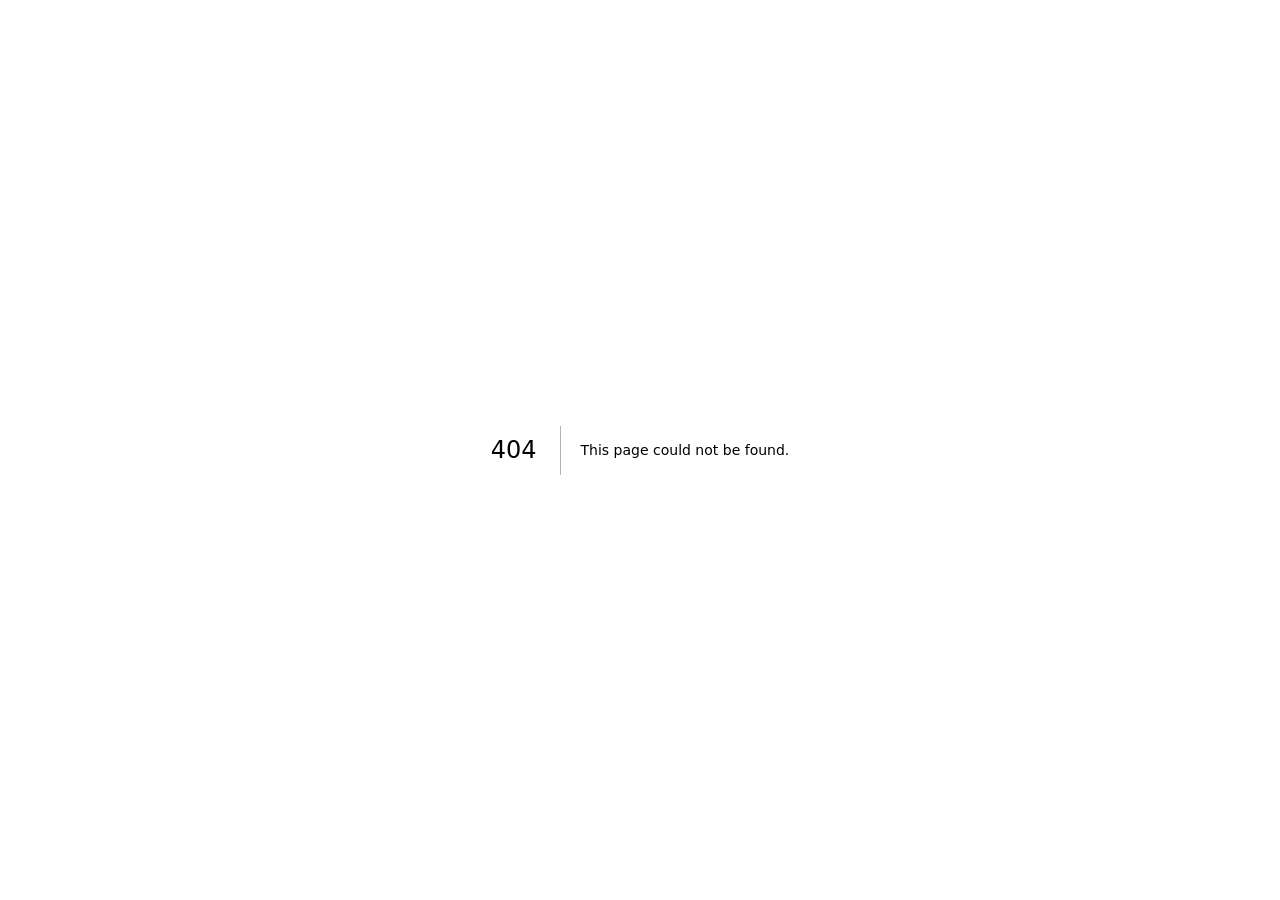
<file: 404/index.html>
<!DOCTYPE html><html lang="zh-TW"><head><meta charSet="utf-8"/><meta name="viewport" content="width=device-width, initial-scale=1"/><link rel="stylesheet" href="/_next/static/css/57b66041c83d253a.css" data-precedence="next"/><link rel="preload" as="script" fetchPriority="low" href="/_next/static/chunks/webpack-c8441f2d519541e3.js"/><script src="/_next/static/chunks/fd9d1056-749e5812300142af.js" async=""></script><script src="/_next/static/chunks/117-7120839b35f2e3e3.js" async=""></script><script src="/_next/static/chunks/main-app-18360c61516ed859.js" async=""></script><meta name="robots" content="noindex"/><title>404: This page could not be found.</title><title>紅火房屋仲介 | 雲林斗六專業房仲</title><meta name="description" content="雲林縣斗六市專業房屋仲介，提供買房、賣房、租屋服務。紅火房屋仲介有限公司，雲林縣斗六市中正路312號。"/><script src="/_next/static/chunks/polyfills-42372ed130431b0a.js" noModule=""></script></head><body><div style="font-family:system-ui,&quot;Segoe UI&quot;,Roboto,Helvetica,Arial,sans-serif,&quot;Apple Color Emoji&quot;,&quot;Segoe UI Emoji&quot;;height:100vh;text-align:center;display:flex;flex-direction:column;align-items:center;justify-content:center"><div><style>body{color:#000;background:#fff;margin:0}.next-error-h1{border-right:1px solid rgba(0,0,0,.3)}@media (prefers-color-scheme:dark){body{color:#fff;background:#000}.next-error-h1{border-right:1px solid rgba(255,255,255,.3)}}</style><h1 class="next-error-h1" style="display:inline-block;margin:0 20px 0 0;padding:0 23px 0 0;font-size:24px;font-weight:500;vertical-align:top;line-height:49px">404</h1><div style="display:inline-block"><h2 style="font-size:14px;font-weight:400;line-height:49px;margin:0">This page could not be found.</h2></div></div></div><script src="/_next/static/chunks/webpack-c8441f2d519541e3.js" async=""></script><script>(self.__next_f=self.__next_f||[]).push([0]);self.__next_f.push([2,null])</script><script>self.__next_f.push([1,"1:HL[\"/_next/static/css/57b66041c83d253a.css\",\"style\"]\n"])</script><script>self.__next_f.push([1,"2:I[2846,[],\"\"]\n4:I[4707,[],\"\"]\n5:I[6423,[],\"\"]\nb:I[1060,[],\"\"]\n6:{\"fontFamily\":\"system-ui,\\\"Segoe UI\\\",Roboto,Helvetica,Arial,sans-serif,\\\"Apple Color Emoji\\\",\\\"Segoe UI Emoji\\\"\",\"height\":\"100vh\",\"textAlign\":\"center\",\"display\":\"flex\",\"flexDirection\":\"column\",\"alignItems\":\"center\",\"justifyContent\":\"center\"}\n7:{\"display\":\"inline-block\",\"margin\":\"0 20px 0 0\",\"padding\":\"0 23px 0 0\",\"fontSize\":24,\"fontWeight\":500,\"verticalAlign\":\"top\",\"lineHeight\":\"49px\"}\n8:{\"display\":\"inline-block\"}\n9:{\"fontSize\":14,\"fontWeight\":400,\"lineHeight\":\"49px\",\"margin\":0}\nc:[]\n"])</script><script>self.__next_f.push([1,"0:[\"$\",\"$L2\",null,{\"buildId\":\"tZGrmdozkOP626aGX6BtM\",\"assetPrefix\":\"\",\"urlParts\":[\"\",\"_not-found\",\"\"],\"initialTree\":[\"\",{\"children\":[\"/_not-found\",{\"children\":[\"__PAGE__\",{}]}]},\"$undefined\",\"$undefined\",true],\"initialSeedData\":[\"\",{\"children\":[\"/_not-found\",{\"children\":[\"__PAGE__\",{},[[\"$L3\",[[\"$\",\"title\",null,{\"children\":\"404: This page could not be found.\"}],[\"$\",\"div\",null,{\"style\":{\"fontFamily\":\"system-ui,\\\"Segoe UI\\\",Roboto,Helvetica,Arial,sans-serif,\\\"Apple Color Emoji\\\",\\\"Segoe UI Emoji\\\"\",\"height\":\"100vh\",\"textAlign\":\"center\",\"display\":\"flex\",\"flexDirection\":\"column\",\"alignItems\":\"center\",\"justifyContent\":\"center\"},\"children\":[\"$\",\"div\",null,{\"children\":[[\"$\",\"style\",null,{\"dangerouslySetInnerHTML\":{\"__html\":\"body{color:#000;background:#fff;margin:0}.next-error-h1{border-right:1px solid rgba(0,0,0,.3)}@media (prefers-color-scheme:dark){body{color:#fff;background:#000}.next-error-h1{border-right:1px solid rgba(255,255,255,.3)}}\"}}],[\"$\",\"h1\",null,{\"className\":\"next-error-h1\",\"style\":{\"display\":\"inline-block\",\"margin\":\"0 20px 0 0\",\"padding\":\"0 23px 0 0\",\"fontSize\":24,\"fontWeight\":500,\"verticalAlign\":\"top\",\"lineHeight\":\"49px\"},\"children\":\"404\"}],[\"$\",\"div\",null,{\"style\":{\"display\":\"inline-block\"},\"children\":[\"$\",\"h2\",null,{\"style\":{\"fontSize\":14,\"fontWeight\":400,\"lineHeight\":\"49px\",\"margin\":0},\"children\":\"This page could not be found.\"}]}]]}]}]],null],null],null]},[null,[\"$\",\"$L4\",null,{\"parallelRouterKey\":\"children\",\"segmentPath\":[\"children\",\"/_not-found\",\"children\"],\"error\":\"$undefined\",\"errorStyles\":\"$undefined\",\"errorScripts\":\"$undefined\",\"template\":[\"$\",\"$L5\",null,{}],\"templateStyles\":\"$undefined\",\"templateScripts\":\"$undefined\",\"notFound\":\"$undefined\",\"notFoundStyles\":\"$undefined\"}]],null]},[[[[\"$\",\"link\",\"0\",{\"rel\":\"stylesheet\",\"href\":\"/_next/static/css/57b66041c83d253a.css\",\"precedence\":\"next\",\"crossOrigin\":\"$undefined\"}]],[\"$\",\"html\",null,{\"lang\":\"zh-TW\",\"children\":[\"$\",\"body\",null,{\"children\":[\"$\",\"$L4\",null,{\"parallelRouterKey\":\"children\",\"segmentPath\":[\"children\"],\"error\":\"$undefined\",\"errorStyles\":\"$undefined\",\"errorScripts\":\"$undefined\",\"template\":[\"$\",\"$L5\",null,{}],\"templateStyles\":\"$undefined\",\"templateScripts\":\"$undefined\",\"notFound\":[[\"$\",\"title\",null,{\"children\":\"404: This page could not be found.\"}],[\"$\",\"div\",null,{\"style\":\"$6\",\"children\":[\"$\",\"div\",null,{\"children\":[[\"$\",\"style\",null,{\"dangerouslySetInnerHTML\":{\"__html\":\"body{color:#000;background:#fff;margin:0}.next-error-h1{border-right:1px solid rgba(0,0,0,.3)}@media (prefers-color-scheme:dark){body{color:#fff;background:#000}.next-error-h1{border-right:1px solid rgba(255,255,255,.3)}}\"}}],[\"$\",\"h1\",null,{\"className\":\"next-error-h1\",\"style\":\"$7\",\"children\":\"404\"}],[\"$\",\"div\",null,{\"style\":\"$8\",\"children\":[\"$\",\"h2\",null,{\"style\":\"$9\",\"children\":\"This page could not be found.\"}]}]]}]}]],\"notFoundStyles\":[]}]}]}]],null],null],\"couldBeIntercepted\":false,\"initialHead\":[[\"$\",\"meta\",null,{\"name\":\"robots\",\"content\":\"noindex\"}],\"$La\"],\"globalErrorComponent\":\"$b\",\"missingSlots\":\"$Wc\"}]\n"])</script><script>self.__next_f.push([1,"a:[[\"$\",\"meta\",\"0\",{\"name\":\"viewport\",\"content\":\"width=device-width, initial-scale=1\"}],[\"$\",\"meta\",\"1\",{\"charSet\":\"utf-8\"}],[\"$\",\"title\",\"2\",{\"children\":\"紅火房屋仲介 | 雲林斗六專業房仲\"}],[\"$\",\"meta\",\"3\",{\"name\":\"description\",\"content\":\"雲林縣斗六市專業房屋仲介，提供買房、賣房、租屋服務。紅火房屋仲介有限公司，雲林縣斗六市中正路312號。\"}]]\n3:null\n"])</script></body></html>
</file>
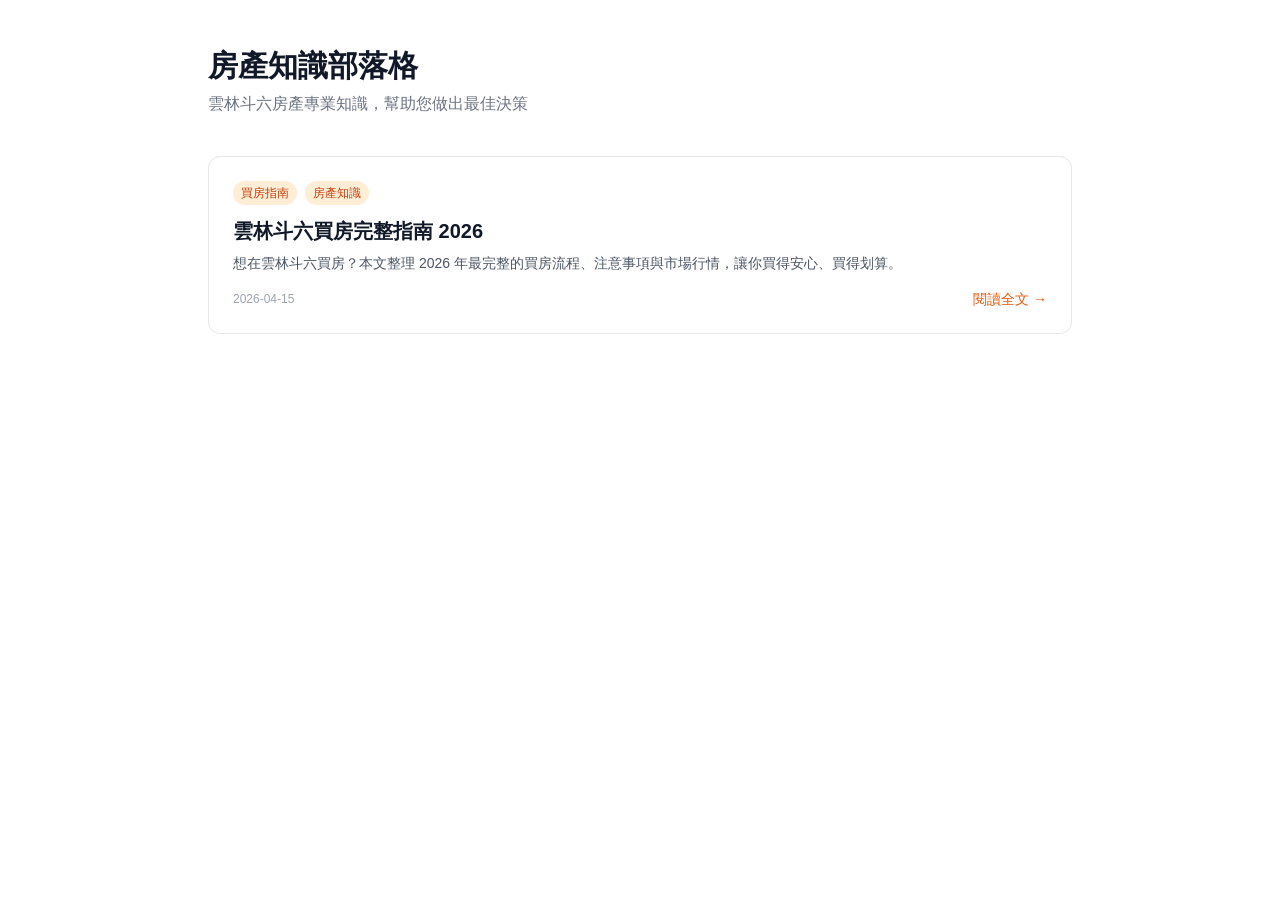
<file: blog/index.html>
<!DOCTYPE html><html lang="zh-TW"><head><meta charSet="utf-8"/><meta name="viewport" content="width=device-width, initial-scale=1"/><link rel="stylesheet" href="/_next/static/css/57b66041c83d253a.css" data-precedence="next"/><link rel="preload" as="script" fetchPriority="low" href="/_next/static/chunks/webpack-c8441f2d519541e3.js"/><script src="/_next/static/chunks/fd9d1056-749e5812300142af.js" async=""></script><script src="/_next/static/chunks/117-7120839b35f2e3e3.js" async=""></script><script src="/_next/static/chunks/main-app-18360c61516ed859.js" async=""></script><script src="/_next/static/chunks/972-fe008c56cc430895.js" async=""></script><script src="/_next/static/chunks/app/blog/page-af74fa4fa301fae1.js" async=""></script><title>房產知識部落格 | 紅火房屋仲介</title><meta name="description" content="雲林斗六房產知識、買房指南、市場分析，由紅火房屋仲介專業團隊撰寫。"/><link rel="icon" href="/favicon.ico" type="image/x-icon" sizes="16x16"/><script src="/_next/static/chunks/polyfills-42372ed130431b0a.js" noModule=""></script></head><body><main class="max-w-4xl mx-auto px-4 py-12"><div class="mb-10"><h1 class="text-3xl font-bold text-gray-900 mb-2">房產知識部落格</h1><p class="text-gray-500">雲林斗六房產專業知識，幫助您做出最佳決策</p></div><div class="grid gap-6"><article class="border border-gray-200 rounded-xl p-6 hover:shadow-md transition-shadow"><div class="flex flex-wrap gap-2 mb-3"><span class="text-xs bg-orange-100 text-orange-700 px-2 py-1 rounded-full">買房指南</span><span class="text-xs bg-orange-100 text-orange-700 px-2 py-1 rounded-full">房產知識</span></div><h2 class="text-xl font-semibold text-gray-900 mb-2"><a class="hover:text-orange-600 transition-colors" href="/blog/douliou-home-buying-guide-2026/">雲林斗六買房完整指南 2026</a></h2><p class="text-gray-600 text-sm mb-4 line-clamp-2">想在雲林斗六買房？本文整理 2026 年最完整的買房流程、注意事項與市場行情，讓你買得安心、買得划算。</p><div class="flex items-center justify-between"><time class="text-xs text-gray-400">2026-04-15</time><a class="text-sm text-orange-600 hover:underline font-medium" href="/blog/douliou-home-buying-guide-2026/">閱讀全文 →</a></div></article></div></main><script src="/_next/static/chunks/webpack-c8441f2d519541e3.js" async=""></script><script>(self.__next_f=self.__next_f||[]).push([0]);self.__next_f.push([2,null])</script><script>self.__next_f.push([1,"1:HL[\"/_next/static/css/57b66041c83d253a.css\",\"style\"]\n"])</script><script>self.__next_f.push([1,"2:I[2846,[],\"\"]\n5:I[4707,[],\"\"]\n6:I[6423,[],\"\"]\n8:I[1060,[],\"\"]\n9:[]\n"])</script><script>self.__next_f.push([1,"0:[\"$\",\"$L2\",null,{\"buildId\":\"tZGrmdozkOP626aGX6BtM\",\"assetPrefix\":\"\",\"urlParts\":[\"\",\"blog\",\"\"],\"initialTree\":[\"\",{\"children\":[\"blog\",{\"children\":[\"__PAGE__\",{}]}]},\"$undefined\",\"$undefined\",true],\"initialSeedData\":[\"\",{\"children\":[\"blog\",{\"children\":[\"__PAGE__\",{},[[\"$L3\",\"$L4\",null],null],null]},[null,[\"$\",\"$L5\",null,{\"parallelRouterKey\":\"children\",\"segmentPath\":[\"children\",\"blog\",\"children\"],\"error\":\"$undefined\",\"errorStyles\":\"$undefined\",\"errorScripts\":\"$undefined\",\"template\":[\"$\",\"$L6\",null,{}],\"templateStyles\":\"$undefined\",\"templateScripts\":\"$undefined\",\"notFound\":\"$undefined\",\"notFoundStyles\":\"$undefined\"}]],null]},[[[[\"$\",\"link\",\"0\",{\"rel\":\"stylesheet\",\"href\":\"/_next/static/css/57b66041c83d253a.css\",\"precedence\":\"next\",\"crossOrigin\":\"$undefined\"}]],[\"$\",\"html\",null,{\"lang\":\"zh-TW\",\"children\":[\"$\",\"body\",null,{\"children\":[\"$\",\"$L5\",null,{\"parallelRouterKey\":\"children\",\"segmentPath\":[\"children\"],\"error\":\"$undefined\",\"errorStyles\":\"$undefined\",\"errorScripts\":\"$undefined\",\"template\":[\"$\",\"$L6\",null,{}],\"templateStyles\":\"$undefined\",\"templateScripts\":\"$undefined\",\"notFound\":[[\"$\",\"title\",null,{\"children\":\"404: This page could not be found.\"}],[\"$\",\"div\",null,{\"style\":{\"fontFamily\":\"system-ui,\\\"Segoe UI\\\",Roboto,Helvetica,Arial,sans-serif,\\\"Apple Color Emoji\\\",\\\"Segoe UI Emoji\\\"\",\"height\":\"100vh\",\"textAlign\":\"center\",\"display\":\"flex\",\"flexDirection\":\"column\",\"alignItems\":\"center\",\"justifyContent\":\"center\"},\"children\":[\"$\",\"div\",null,{\"children\":[[\"$\",\"style\",null,{\"dangerouslySetInnerHTML\":{\"__html\":\"body{color:#000;background:#fff;margin:0}.next-error-h1{border-right:1px solid rgba(0,0,0,.3)}@media (prefers-color-scheme:dark){body{color:#fff;background:#000}.next-error-h1{border-right:1px solid rgba(255,255,255,.3)}}\"}}],[\"$\",\"h1\",null,{\"className\":\"next-error-h1\",\"style\":{\"display\":\"inline-block\",\"margin\":\"0 20px 0 0\",\"padding\":\"0 23px 0 0\",\"fontSize\":24,\"fontWeight\":500,\"verticalAlign\":\"top\",\"lineHeight\":\"49px\"},\"children\":\"404\"}],[\"$\",\"div\",null,{\"style\":{\"display\":\"inline-block\"},\"children\":[\"$\",\"h2\",null,{\"style\":{\"fontSize\":14,\"fontWeight\":400,\"lineHeight\":\"49px\",\"margin\":0},\"children\":\"This page could not be found.\"}]}]]}]}]],\"notFoundStyles\":[]}]}]}]],null],null],\"couldBeIntercepted\":false,\"initialHead\":[null,\"$L7\"],\"globalErrorComponent\":\"$8\",\"missingSlots\":\"$W9\"}]\n"])</script><script>self.__next_f.push([1,"7:[[\"$\",\"meta\",\"0\",{\"name\":\"viewport\",\"content\":\"width=device-width, initial-scale=1\"}],[\"$\",\"meta\",\"1\",{\"charSet\":\"utf-8\"}],[\"$\",\"title\",\"2\",{\"children\":\"房產知識部落格 | 紅火房屋仲介\"}],[\"$\",\"meta\",\"3\",{\"name\":\"description\",\"content\":\"雲林斗六房產知識、買房指南、市場分析，由紅火房屋仲介專業團隊撰寫。\"}],[\"$\",\"link\",\"4\",{\"rel\":\"icon\",\"href\":\"/favicon.ico\",\"type\":\"image/x-icon\",\"sizes\":\"16x16\"}]]\n3:null\n"])</script><script>self.__next_f.push([1,"a:I[2972,[\"972\",\"static/chunks/972-fe008c56cc430895.js\",\"404\",\"static/chunks/app/blog/page-af74fa4fa301fae1.js\"],\"\"]\n4:[\"$\",\"main\",null,{\"className\":\"max-w-4xl mx-auto px-4 py-12\",\"children\":[[\"$\",\"div\",null,{\"className\":\"mb-10\",\"children\":[[\"$\",\"h1\",null,{\"className\":\"text-3xl font-bold text-gray-900 mb-2\",\"children\":\"房產知識部落格\"}],[\"$\",\"p\",null,{\"className\":\"text-gray-500\",\"children\":\"雲林斗六房產專業知識，幫助您做出最佳決策\"}]]}],[\"$\",\"div\",null,{\"className\":\"grid gap-6\",\"children\":[[\"$\",\"article\",\"3431f0bb-8b79-81b2-b00b-e024f9c1065d\",{\"className\":\"border border-gray-200 rounded-xl p-6 hover:shadow-md transition-shadow\",\"children\":[[\"$\",\"div\",null,{\"className\":\"flex flex-wrap gap-2 mb-3\",\"children\":[[\"$\",\"span\",\"買房指南\",{\"className\":\"text-xs bg-orange-100 text-orange-700 px-2 py-1 rounded-full\",\"children\":\"買房指南\"}],[\"$\",\"span\",\"房產知識\",{\"className\":\"text-xs bg-orange-100 text-orange-700 px-2 py-1 rounded-full\",\"children\":\"房產知識\"}]]}],[\"$\",\"h2\",null,{\"className\":\"text-xl font-semibold text-gray-900 mb-2\",\"children\":[\"$\",\"$La\",null,{\"href\":\"/blog/douliou-home-buying-guide-2026\",\"className\":\"hover:text-orange-600 transition-colors\",\"children\":\"雲林斗六買房完整指南 2026\"}]}],[\"$\",\"p\",null,{\"className\":\"text-gray-600 text-sm mb-4 line-clamp-2\",\"children\":\"想在雲林斗六買房？本文整理 2026 年最完整的買房流程、注意事項與市場行情，讓你買得安心、買得划算。\"}],[\"$\",\"div\",null,{\"className\":\"flex items-center justify-between\",\"children\":[[\"$\",\"time\",null,{\"className\":\"text-xs text-gray-400\",\"children\":\"2026-04-15\"}],[\"$\",\"$La\",null,{\"href\":\"/blog/douliou-home-buying-guide-2026\",\"className\":\"text-sm text-orange-600 hover:underline font-medium\",\"children\":\"閱讀全文 →\"}]]}]]}]]}],false]}]\n"])</script></body></html>
</file>
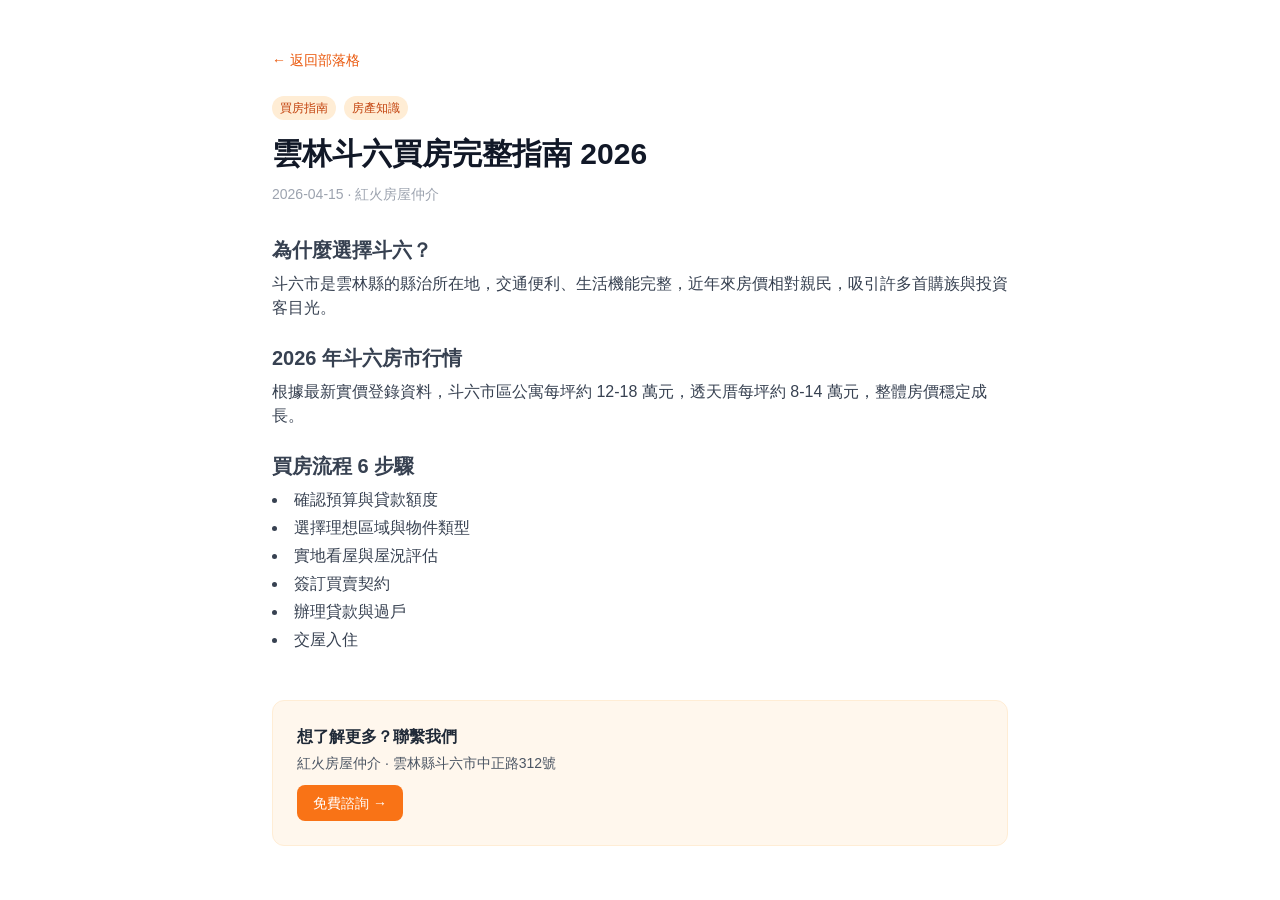
<file: blog/douliou-home-buying-guide-2026/index.html>
<!DOCTYPE html><html lang="zh-TW"><head><meta charSet="utf-8"/><meta name="viewport" content="width=device-width, initial-scale=1"/><link rel="stylesheet" href="/_next/static/css/57b66041c83d253a.css" data-precedence="next"/><link rel="preload" as="script" fetchPriority="low" href="/_next/static/chunks/webpack-c8441f2d519541e3.js"/><script src="/_next/static/chunks/fd9d1056-749e5812300142af.js" async=""></script><script src="/_next/static/chunks/117-7120839b35f2e3e3.js" async=""></script><script src="/_next/static/chunks/main-app-18360c61516ed859.js" async=""></script><title>雲林斗六買房完整指南 2026 | 紅火房屋仲介</title><meta name="description" content="想在雲林斗六買房？本文整理 2026 年最完整的買房流程、注意事項與市場行情，讓你買得安心、買得划算。"/><meta property="og:title" content="雲林斗六買房完整指南 2026"/><meta property="og:description" content="想在雲林斗六買房？本文整理 2026 年最完整的買房流程、注意事項與市場行情，讓你買得安心、買得划算。"/><meta property="og:type" content="article"/><meta property="article:published_time" content="2026-04-15"/><meta name="twitter:card" content="summary"/><meta name="twitter:title" content="雲林斗六買房完整指南 2026"/><meta name="twitter:description" content="想在雲林斗六買房？本文整理 2026 年最完整的買房流程、注意事項與市場行情，讓你買得安心、買得划算。"/><link rel="icon" href="/favicon.ico" type="image/x-icon" sizes="16x16"/><script src="/_next/static/chunks/polyfills-42372ed130431b0a.js" noModule=""></script></head><body><main class="max-w-3xl mx-auto px-4 py-12"><a href="/blog" class="text-sm text-orange-600 hover:underline">← 返回部落格</a><div class="flex flex-wrap gap-2 mb-4 mt-6"><span class="text-xs bg-orange-100 text-orange-700 px-2 py-1 rounded-full">買房指南</span><span class="text-xs bg-orange-100 text-orange-700 px-2 py-1 rounded-full">房產知識</span></div><h1 class="text-3xl font-bold text-gray-900 mb-3">雲林斗六買房完整指南 2026</h1><p class="text-gray-400 text-sm mb-8">2026-04-15<!-- --> · 紅火房屋仲介</p><article class="text-gray-700"><h2 class="text-xl font-bold mt-6 mb-2">為什麼選擇斗六？</h2>
<p class="mb-4 text-gray-700 leading-relaxed">斗六市是雲林縣的縣治所在地，交通便利、生活機能完整，近年來房價相對親民，吸引許多首購族與投資客目光。</p>
<h2 class="text-xl font-bold mt-6 mb-2">2026 年斗六房市行情</h2>
<p class="mb-4 text-gray-700 leading-relaxed">根據最新實價登錄資料，斗六市區公寓每坪約 12-18 萬元，透天厝每坪約 8-14 萬元，整體房價穩定成長。</p>
<h2 class="text-xl font-bold mt-6 mb-2">買房流程 6 步驟</h2>
<li class="ml-5 list-decimal mb-1">確認預算與貸款額度</li>
<li class="ml-5 list-decimal mb-1">選擇理想區域與物件類型</li>
<li class="ml-5 list-decimal mb-1">實地看屋與屋況評估</li>
<li class="ml-5 list-decimal mb-1">簽訂買賣契約</li>
<li class="ml-5 list-decimal mb-1">辦理貸款與過戶</li>
<li class="ml-5 list-decimal mb-1">交屋入住</li></article><div class="mt-12 p-6 bg-orange-50 rounded-xl border border-orange-100"><p class="font-semibold text-gray-800 mb-1">想了解更多？聯繫我們</p><p class="text-sm text-gray-600">紅火房屋仲介 · 雲林縣斗六市中正路312號</p><a href="https://amin-realty.github.io#contact" class="mt-3 inline-block text-sm bg-orange-500 text-white px-4 py-2 rounded-lg hover:bg-orange-600 transition-colors">免費諮詢 →</a></div></main><script src="/_next/static/chunks/webpack-c8441f2d519541e3.js" async=""></script><script>(self.__next_f=self.__next_f||[]).push([0]);self.__next_f.push([2,null])</script><script>self.__next_f.push([1,"1:HL[\"/_next/static/css/57b66041c83d253a.css\",\"style\"]\n"])</script><script>self.__next_f.push([1,"2:I[2846,[],\"\"]\n5:I[4707,[],\"\"]\n7:I[6423,[],\"\"]\n9:I[1060,[],\"\"]\n6:[\"slug\",\"douliou-home-buying-guide-2026\",\"d\"]\na:[]\n"])</script><script>self.__next_f.push([1,"0:[\"$\",\"$L2\",null,{\"buildId\":\"tZGrmdozkOP626aGX6BtM\",\"assetPrefix\":\"\",\"urlParts\":[\"\",\"blog\",\"douliou-home-buying-guide-2026\",\"\"],\"initialTree\":[\"\",{\"children\":[\"blog\",{\"children\":[[\"slug\",\"douliou-home-buying-guide-2026\",\"d\"],{\"children\":[\"__PAGE__?{\\\"slug\\\":\\\"douliou-home-buying-guide-2026\\\"}\",{}]}]}]},\"$undefined\",\"$undefined\",true],\"initialSeedData\":[\"\",{\"children\":[\"blog\",{\"children\":[[\"slug\",\"douliou-home-buying-guide-2026\",\"d\"],{\"children\":[\"__PAGE__\",{},[[\"$L3\",\"$L4\",null],null],null]},[null,[\"$\",\"$L5\",null,{\"parallelRouterKey\":\"children\",\"segmentPath\":[\"children\",\"blog\",\"children\",\"$6\",\"children\"],\"error\":\"$undefined\",\"errorStyles\":\"$undefined\",\"errorScripts\":\"$undefined\",\"template\":[\"$\",\"$L7\",null,{}],\"templateStyles\":\"$undefined\",\"templateScripts\":\"$undefined\",\"notFound\":\"$undefined\",\"notFoundStyles\":\"$undefined\"}]],null]},[null,[\"$\",\"$L5\",null,{\"parallelRouterKey\":\"children\",\"segmentPath\":[\"children\",\"blog\",\"children\"],\"error\":\"$undefined\",\"errorStyles\":\"$undefined\",\"errorScripts\":\"$undefined\",\"template\":[\"$\",\"$L7\",null,{}],\"templateStyles\":\"$undefined\",\"templateScripts\":\"$undefined\",\"notFound\":\"$undefined\",\"notFoundStyles\":\"$undefined\"}]],null]},[[[[\"$\",\"link\",\"0\",{\"rel\":\"stylesheet\",\"href\":\"/_next/static/css/57b66041c83d253a.css\",\"precedence\":\"next\",\"crossOrigin\":\"$undefined\"}]],[\"$\",\"html\",null,{\"lang\":\"zh-TW\",\"children\":[\"$\",\"body\",null,{\"children\":[\"$\",\"$L5\",null,{\"parallelRouterKey\":\"children\",\"segmentPath\":[\"children\"],\"error\":\"$undefined\",\"errorStyles\":\"$undefined\",\"errorScripts\":\"$undefined\",\"template\":[\"$\",\"$L7\",null,{}],\"templateStyles\":\"$undefined\",\"templateScripts\":\"$undefined\",\"notFound\":[[\"$\",\"title\",null,{\"children\":\"404: This page could not be found.\"}],[\"$\",\"div\",null,{\"style\":{\"fontFamily\":\"system-ui,\\\"Segoe UI\\\",Roboto,Helvetica,Arial,sans-serif,\\\"Apple Color Emoji\\\",\\\"Segoe UI Emoji\\\"\",\"height\":\"100vh\",\"textAlign\":\"center\",\"display\":\"flex\",\"flexDirection\":\"column\",\"alignItems\":\"center\",\"justifyContent\":\"center\"},\"children\":[\"$\",\"div\",null,{\"children\":[[\"$\",\"style\",null,{\"dangerouslySetInnerHTML\":{\"__html\":\"body{color:#000;background:#fff;margin:0}.next-error-h1{border-right:1px solid rgba(0,0,0,.3)}@media (prefers-color-scheme:dark){body{color:#fff;background:#000}.next-error-h1{border-right:1px solid rgba(255,255,255,.3)}}\"}}],[\"$\",\"h1\",null,{\"className\":\"next-error-h1\",\"style\":{\"display\":\"inline-block\",\"margin\":\"0 20px 0 0\",\"padding\":\"0 23px 0 0\",\"fontSize\":24,\"fontWeight\":500,\"verticalAlign\":\"top\",\"lineHeight\":\"49px\"},\"children\":\"404\"}],[\"$\",\"div\",null,{\"style\":{\"display\":\"inline-block\"},\"children\":[\"$\",\"h2\",null,{\"style\":{\"fontSize\":14,\"fontWeight\":400,\"lineHeight\":\"49px\",\"margin\":0},\"children\":\"This page could not be found.\"}]}]]}]}]],\"notFoundStyles\":[]}]}]}]],null],null],\"couldBeIntercepted\":false,\"initialHead\":[null,\"$L8\"],\"globalErrorComponent\":\"$9\",\"missingSlots\":\"$Wa\"}]\n"])</script><script>self.__next_f.push([1,"4:[\"$\",\"main\",null,{\"className\":\"max-w-3xl mx-auto px-4 py-12\",\"children\":[[\"$\",\"a\",null,{\"href\":\"/blog\",\"className\":\"text-sm text-orange-600 hover:underline\",\"children\":\"← 返回部落格\"}],[\"$\",\"div\",null,{\"className\":\"flex flex-wrap gap-2 mb-4 mt-6\",\"children\":[[\"$\",\"span\",\"買房指南\",{\"className\":\"text-xs bg-orange-100 text-orange-700 px-2 py-1 rounded-full\",\"children\":\"買房指南\"}],[\"$\",\"span\",\"房產知識\",{\"className\":\"text-xs bg-orange-100 text-orange-700 px-2 py-1 rounded-full\",\"children\":\"房產知識\"}]]}],[\"$\",\"h1\",null,{\"className\":\"text-3xl font-bold text-gray-900 mb-3\",\"children\":\"雲林斗六買房完整指南 2026\"}],[\"$\",\"p\",null,{\"className\":\"text-gray-400 text-sm mb-8\",\"children\":[\"2026-04-15\",\" · 紅火房屋仲介\"]}],[\"$\",\"article\",null,{\"className\":\"text-gray-700\",\"dangerouslySetInnerHTML\":{\"__html\":\"\u003ch2 class=\\\"text-xl font-bold mt-6 mb-2\\\"\u003e為什麼選擇斗六？\u003c/h2\u003e\\n\u003cp class=\\\"mb-4 text-gray-700 leading-relaxed\\\"\u003e斗六市是雲林縣的縣治所在地，交通便利、生活機能完整，近年來房價相對親民，吸引許多首購族與投資客目光。\u003c/p\u003e\\n\u003ch2 class=\\\"text-xl font-bold mt-6 mb-2\\\"\u003e2026 年斗六房市行情\u003c/h2\u003e\\n\u003cp class=\\\"mb-4 text-gray-700 leading-relaxed\\\"\u003e根據最新實價登錄資料，斗六市區公寓每坪約 12-18 萬元，透天厝每坪約 8-14 萬元，整體房價穩定成長。\u003c/p\u003e\\n\u003ch2 class=\\\"text-xl font-bold mt-6 mb-2\\\"\u003e買房流程 6 步驟\u003c/h2\u003e\\n\u003cli class=\\\"ml-5 list-decimal mb-1\\\"\u003e確認預算與貸款額度\u003c/li\u003e\\n\u003cli class=\\\"ml-5 list-decimal mb-1\\\"\u003e選擇理想區域與物件類型\u003c/li\u003e\\n\u003cli class=\\\"ml-5 list-decimal mb-1\\\"\u003e實地看屋與屋況評估\u003c/li\u003e\\n\u003cli class=\\\"ml-5 list-decimal mb-1\\\"\u003e簽訂買賣契約\u003c/li\u003e\\n\u003cli class=\\\"ml-5 list-decimal mb-1\\\"\u003e辦理貸款與過戶\u003c/li\u003e\\n\u003cli class=\\\"ml-5 list-decimal mb-1\\\"\u003e交屋入住\u003c/li\u003e\"}}],[\"$\",\"div\",null,{\"className\":\"mt-12 p-6 bg-orange-50 rounded-xl border border-orange-100\",\"children\":[[\"$\",\"p\",null,{\"className\":\"font-semibold text-gray-800 mb-1\",\"children\":\"想了解更多？聯繫我們\"}],[\"$\",\"p\",null,{\"className\":\"text-sm text-gray-600\",\"children\":\"紅火房屋仲介 · 雲林縣斗六市中正路312號\"}],[\"$\",\"a\",null,{\"href\":\"https://amin-realty.github.io#contact\",\"className\":\"mt-3 inline-block text-sm bg-orange-500 text-white px-4 py-2 rounded-lg hover:bg-orange-600 transition-colors\",\"children\":\"免費諮詢 →\"}]]}]]}]\n"])</script><script>self.__next_f.push([1,"8:[[\"$\",\"meta\",\"0\",{\"name\":\"viewport\",\"content\":\"width=device-width, initial-scale=1\"}],[\"$\",\"meta\",\"1\",{\"charSet\":\"utf-8\"}],[\"$\",\"title\",\"2\",{\"children\":\"雲林斗六買房完整指南 2026 | 紅火房屋仲介\"}],[\"$\",\"meta\",\"3\",{\"name\":\"description\",\"content\":\"想在雲林斗六買房？本文整理 2026 年最完整的買房流程、注意事項與市場行情，讓你買得安心、買得划算。\"}],[\"$\",\"meta\",\"4\",{\"property\":\"og:title\",\"content\":\"雲林斗六買房完整指南 2026\"}],[\"$\",\"meta\",\"5\",{\"property\":\"og:description\",\"content\":\"想在雲林斗六買房？本文整理 2026 年最完整的買房流程、注意事項與市場行情，讓你買得安心、買得划算。\"}],[\"$\",\"meta\",\"6\",{\"property\":\"og:type\",\"content\":\"article\"}],[\"$\",\"meta\",\"7\",{\"property\":\"article:published_time\",\"content\":\"2026-04-15\"}],[\"$\",\"meta\",\"8\",{\"name\":\"twitter:card\",\"content\":\"summary\"}],[\"$\",\"meta\",\"9\",{\"name\":\"twitter:title\",\"content\":\"雲林斗六買房完整指南 2026\"}],[\"$\",\"meta\",\"10\",{\"name\":\"twitter:description\",\"content\":\"想在雲林斗六買房？本文整理 2026 年最完整的買房流程、注意事項與市場行情，讓你買得安心、買得划算。\"}],[\"$\",\"link\",\"11\",{\"rel\":\"icon\",\"href\":\"/favicon.ico\",\"type\":\"image/x-icon\",\"sizes\":\"16x16\"}]]\n3:null\n"])</script></body></html>
</file>
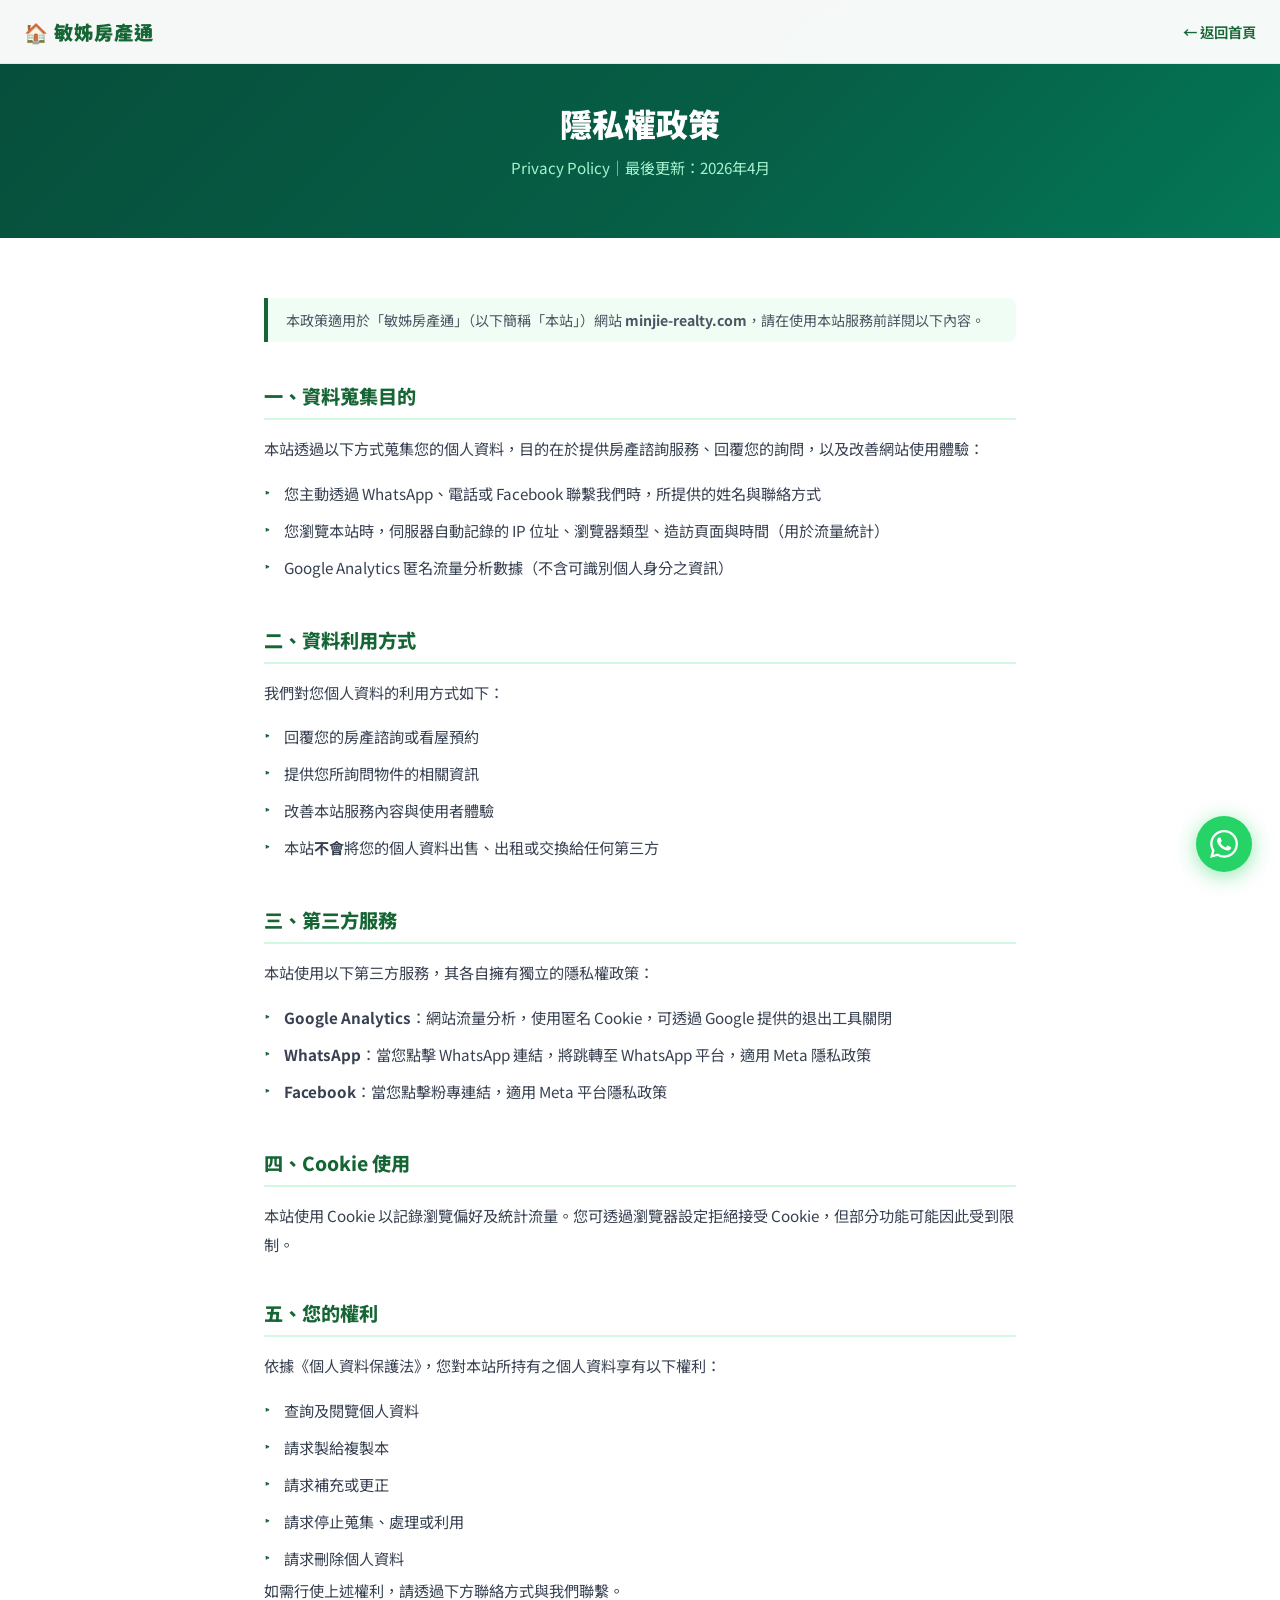
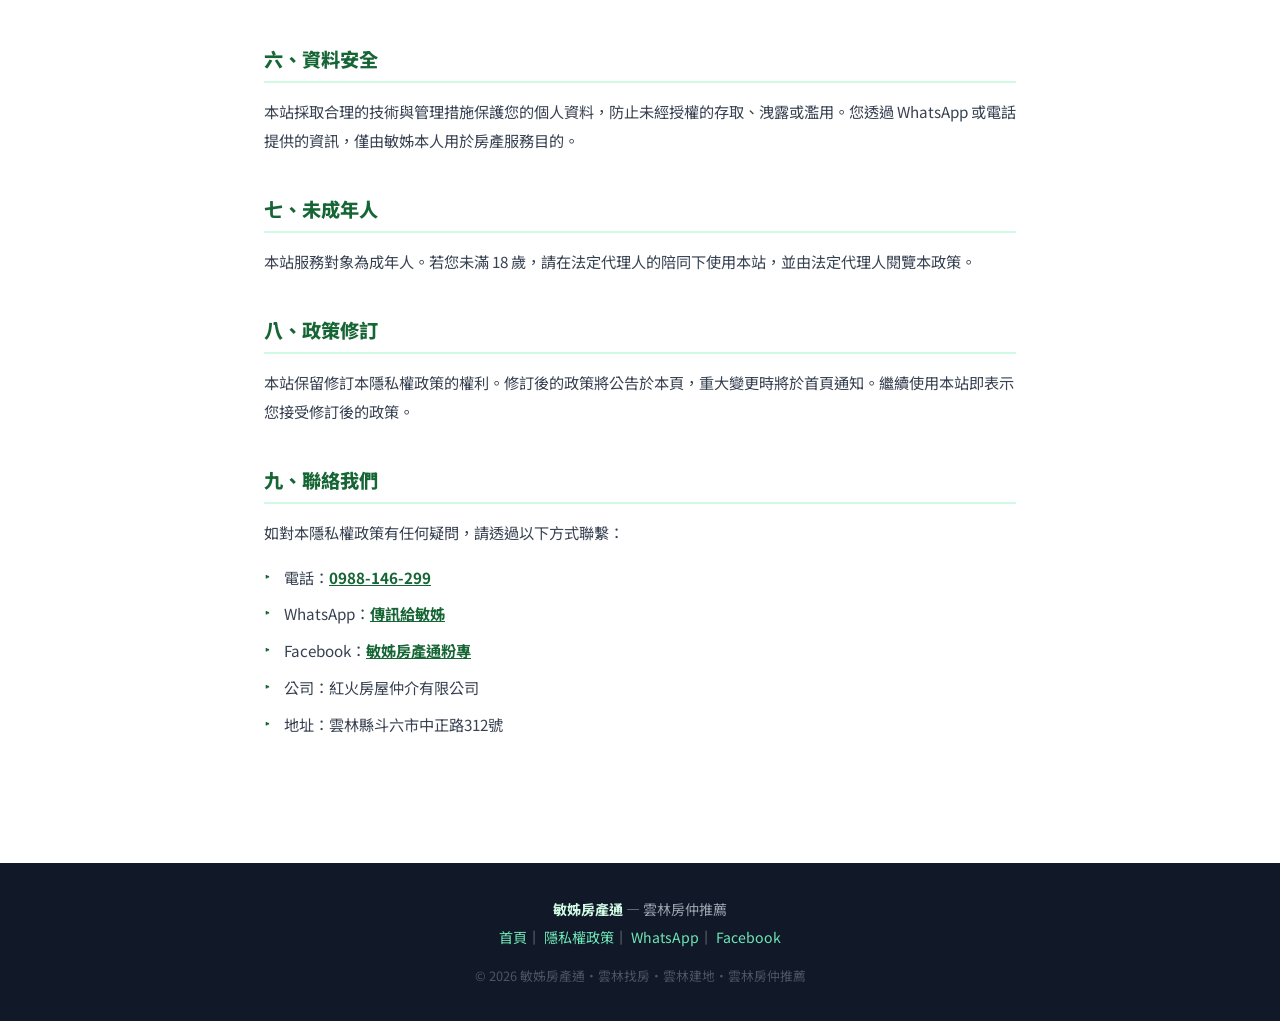
<file: privacy.html>
<!DOCTYPE html>
<html lang="zh-TW">
<head>
  <meta charset="UTF-8">
  <meta name="viewport" content="width=device-width, initial-scale=1.0">
  <title>隱私權政策 | 敏姊房產通</title>
  <meta name="description" content="敏姊房產通隱私權政策，說明個人資料蒐集、利用與保護方式。">
  <meta name="robots" content="noindex">
  <link rel="canonical" href="https://minjie-realty.com/privacy.html">
  <link rel="preconnect" href="https://fonts.googleapis.com">
  <link href="https://fonts.googleapis.com/css2?family=Noto+Sans+TC:wght@400;500;700;900&display=swap" rel="stylesheet">
  <style>
    *, *::before, *::after { box-sizing: border-box; margin: 0; padding: 0; }
    html { scroll-behavior: smooth; }
    body { font-family: 'Noto Sans TC', sans-serif; color: #1a1a1a; background: #fff; }

    nav {
      position: fixed; top: 0; width: 100%; z-index: 100;
      background: rgba(255,255,255,0.96);
      backdrop-filter: blur(8px);
      border-bottom: 1px solid #e5e7eb;
      padding: 0 24px;
      display: flex; align-items: center; justify-content: space-between;
      height: 64px;
    }
    .nav-logo { font-size: 1.2rem; font-weight: 900; color: #166534; letter-spacing: 1px; text-decoration: none; }
    .nav-back { color: #166534; font-weight: 600; font-size: 0.9rem; text-decoration: none; }
    .nav-back:hover { text-decoration: underline; }

    .page-hero {
      background: linear-gradient(135deg, #064e3b 0%, #065f46 60%, #047857 100%);
      padding: 100px 24px 60px;
      text-align: center;
    }
    .page-hero h1 { font-size: 2rem; font-weight: 900; color: #fff; margin-bottom: 10px; }
    .page-hero p { color: #a7f3d0; font-size: 0.95rem; }

    .content-wrap {
      max-width: 800px;
      margin: 0 auto;
      padding: 60px 24px 80px;
    }
    .update-date {
      background: #f0fdf4;
      border-left: 4px solid #166534;
      padding: 12px 18px;
      border-radius: 0 8px 8px 0;
      font-size: 0.88rem;
      color: #4b5563;
      margin-bottom: 40px;
    }
    .section-block { margin-bottom: 40px; }
    .section-block h2 {
      font-size: 1.2rem; font-weight: 800;
      color: #166534; margin-bottom: 14px;
      padding-bottom: 8px;
      border-bottom: 2px solid #d1fae5;
    }
    .section-block p {
      font-size: 0.95rem; color: #374151;
      line-height: 1.9; margin-bottom: 12px;
    }
    .section-block ul {
      list-style: none; padding: 0;
    }
    .section-block ul li {
      font-size: 0.95rem; color: #374151;
      line-height: 1.9; padding: 4px 0 4px 20px;
      position: relative;
    }
    .section-block ul li::before {
      content: '▸';
      position: absolute; left: 0;
      color: #166534; font-size: 0.85rem;
    }

    footer {
      background: #111827; color: #9ca3af;
      text-align: center; padding: 32px 24px;
      font-size: 0.88rem; line-height: 2;
    }
    footer strong { color: #d1fae5; }
    footer a { color: #6ee7b7; text-decoration: none; }

    .wa-float {
      position: fixed; bottom: 28px; right: 28px; z-index: 999;
      background: #25D366; width: 56px; height: 56px;
      border-radius: 50%; display: flex; align-items: center; justify-content: center;
      box-shadow: 0 4px 20px rgba(37,211,102,0.5);
      text-decoration: none;
    }
    .wa-float svg { width: 28px; height: 28px; fill: #fff; }
  </style>
</head>
<body>

<nav>
  <a class="nav-logo" href="/">🏠 敏姊房產通</a>
  <a class="nav-back" href="/">← 返回首頁</a>
</nav>

<div class="page-hero">
  <h1>隱私權政策</h1>
  <p>Privacy Policy｜最後更新：2026年4月</p>
</div>

<div class="content-wrap">

  <div class="update-date">
    本政策適用於「敏姊房產通」（以下簡稱「本站」）網站 <strong>minjie-realty.com</strong>，請在使用本站服務前詳閱以下內容。
  </div>

  <div class="section-block">
    <h2>一、資料蒐集目的</h2>
    <p>本站透過以下方式蒐集您的個人資料，目的在於提供房產諮詢服務、回覆您的詢問，以及改善網站使用體驗：</p>
    <ul>
      <li>您主動透過 WhatsApp、電話或 Facebook 聯繫我們時，所提供的姓名與聯絡方式</li>
      <li>您瀏覽本站時，伺服器自動記錄的 IP 位址、瀏覽器類型、造訪頁面與時間（用於流量統計）</li>
      <li>Google Analytics 匿名流量分析數據（不含可識別個人身分之資訊）</li>
    </ul>
  </div>

  <div class="section-block">
    <h2>二、資料利用方式</h2>
    <p>我們對您個人資料的利用方式如下：</p>
    <ul>
      <li>回覆您的房產諮詢或看屋預約</li>
      <li>提供您所詢問物件的相關資訊</li>
      <li>改善本站服務內容與使用者體驗</li>
      <li>本站<strong>不會</strong>將您的個人資料出售、出租或交換給任何第三方</li>
    </ul>
  </div>

  <div class="section-block">
    <h2>三、第三方服務</h2>
    <p>本站使用以下第三方服務，其各自擁有獨立的隱私權政策：</p>
    <ul>
      <li><strong>Google Analytics</strong>：網站流量分析，使用匿名 Cookie，可透過 Google 提供的退出工具關閉</li>
      <li><strong>WhatsApp</strong>：當您點擊 WhatsApp 連結，將跳轉至 WhatsApp 平台，適用 Meta 隱私政策</li>
      <li><strong>Facebook</strong>：當您點擊粉專連結，適用 Meta 平台隱私政策</li>
    </ul>
  </div>

  <div class="section-block">
    <h2>四、Cookie 使用</h2>
    <p>本站使用 Cookie 以記錄瀏覽偏好及統計流量。您可透過瀏覽器設定拒絕接受 Cookie，但部分功能可能因此受到限制。</p>
  </div>

  <div class="section-block">
    <h2>五、您的權利</h2>
    <p>依據《個人資料保護法》，您對本站所持有之個人資料享有以下權利：</p>
    <ul>
      <li>查詢及閱覽個人資料</li>
      <li>請求製給複製本</li>
      <li>請求補充或更正</li>
      <li>請求停止蒐集、處理或利用</li>
      <li>請求刪除個人資料</li>
    </ul>
    <p>如需行使上述權利，請透過下方聯絡方式與我們聯繫。</p>
  </div>

  <div class="section-block">
    <h2>六、資料安全</h2>
    <p>本站採取合理的技術與管理措施保護您的個人資料，防止未經授權的存取、洩露或濫用。您透過 WhatsApp 或電話提供的資訊，僅由敏姊本人用於房產服務目的。</p>
  </div>

  <div class="section-block">
    <h2>七、未成年人</h2>
    <p>本站服務對象為成年人。若您未滿 18 歲，請在法定代理人的陪同下使用本站，並由法定代理人閱覽本政策。</p>
  </div>

  <div class="section-block">
    <h2>八、政策修訂</h2>
    <p>本站保留修訂本隱私權政策的權利。修訂後的政策將公告於本頁，重大變更時將於首頁通知。繼續使用本站即表示您接受修訂後的政策。</p>
  </div>

  <div class="section-block">
    <h2>九、聯絡我們</h2>
    <p>如對本隱私權政策有任何疑問，請透過以下方式聯繫：</p>
    <ul>
      <li>電話：<a href="tel:0988146299" style="color:#166534; font-weight:700;">0988-146-299</a></li>
      <li>WhatsApp：<a href="https://wa.me/886988146299" target="_blank" style="color:#166534; font-weight:700;">傳訊給敏姊</a></li>
      <li>Facebook：<a href="https://www.facebook.com/minjie.realty" target="_blank" style="color:#166534; font-weight:700;">敏姊房產通粉專</a></li>
      <li>公司：紅火房屋仲介有限公司</li>
      <li>地址：雲林縣斗六市中正路312號</li>
    </ul>
  </div>

</div>

<footer>
  <p><strong>敏姊房產通</strong> — 雲林房仲推薦</p>
  <p>
    <a href="/">首頁</a>｜
    <a href="/privacy.html">隱私權政策</a>｜
    <a href="https://wa.me/886988146299" target="_blank">WhatsApp</a>｜
    <a href="https://www.facebook.com/minjie.realty" target="_blank">Facebook</a>
  </p>
  <p style="margin-top:12px; font-size:0.8rem; color:#4b5563;">
    © 2026 敏姊房產通・雲林找房・雲林建地・雲林房仲推薦
  </p>
</footer>

<a class="wa-float" href="https://wa.me/886988146299" target="_blank" title="WhatsApp 諮詢">
  <svg viewBox="0 0 24 24" xmlns="http://www.w3.org/2000/svg">
    <path d="M17.472 14.382c-.297-.149-1.758-.867-2.03-.967-.273-.099-.471-.148-.67.15-.197.297-.767.966-.94 1.164-.173.199-.347.223-.644.075-.297-.15-1.255-.463-2.39-1.475-.883-.788-1.48-1.761-1.653-2.059-.173-.297-.018-.458.13-.606.134-.133.298-.347.446-.52.149-.174.198-.298.298-.497.099-.198.05-.371-.025-.52-.075-.149-.669-1.612-.916-2.207-.242-.579-.487-.5-.669-.51-.173-.008-.371-.01-.57-.01-.198 0-.52.074-.792.372-.272.297-1.04 1.016-1.04 2.479 0 1.462 1.065 2.875 1.213 3.074.149.198 2.096 3.2 5.077 4.487.709.306 1.262.489 1.694.625.712.227 1.36.195 1.871.118.571-.085 1.758-.719 2.006-1.413.248-.694.248-1.289.173-1.413-.074-.124-.272-.198-.57-.347m-5.421 7.403h-.004a9.87 9.87 0 01-5.031-1.378l-.361-.214-3.741.982.998-3.648-.235-.374a9.86 9.86 0 01-1.51-5.26c.001-5.45 4.436-9.884 9.888-9.884 2.64 0 5.122 1.03 6.988 2.898a9.825 9.825 0 012.893 6.994c-.003 5.45-4.437 9.884-9.885 9.884m8.413-18.297A11.815 11.815 0 0012.05 0C5.495 0 .16 5.335.157 11.892c0 2.096.547 4.142 1.588 5.945L.057 24l6.305-1.654a11.882 11.882 0 005.683 1.448h.005c6.554 0 11.89-5.335 11.893-11.893a11.821 11.821 0 00-3.48-8.413z"/>
  </svg>
</a>

</body>
</html>
</file>
<file: _next/static/css/57b66041c83d253a.css>
*,:after,:before{--tw-border-spacing-x:0;--tw-border-spacing-y:0;--tw-translate-x:0;--tw-translate-y:0;--tw-rotate:0;--tw-skew-x:0;--tw-skew-y:0;--tw-scale-x:1;--tw-scale-y:1;--tw-pan-x: ;--tw-pan-y: ;--tw-pinch-zoom: ;--tw-scroll-snap-strictness:proximity;--tw-gradient-from-position: ;--tw-gradient-via-position: ;--tw-gradient-to-position: ;--tw-ordinal: ;--tw-slashed-zero: ;--tw-numeric-figure: ;--tw-numeric-spacing: ;--tw-numeric-fraction: ;--tw-ring-inset: ;--tw-ring-offset-width:0px;--tw-ring-offset-color:#fff;--tw-ring-color:rgba(59,130,246,.5);--tw-ring-offset-shadow:0 0 #0000;--tw-ring-shadow:0 0 #0000;--tw-shadow:0 0 #0000;--tw-shadow-colored:0 0 #0000;--tw-blur: ;--tw-brightness: ;--tw-contrast: ;--tw-grayscale: ;--tw-hue-rotate: ;--tw-invert: ;--tw-saturate: ;--tw-sepia: ;--tw-drop-shadow: ;--tw-backdrop-blur: ;--tw-backdrop-brightness: ;--tw-backdrop-contrast: ;--tw-backdrop-grayscale: ;--tw-backdrop-hue-rotate: ;--tw-backdrop-invert: ;--tw-backdrop-opacity: ;--tw-backdrop-saturate: ;--tw-backdrop-sepia: ;--tw-contain-size: ;--tw-contain-layout: ;--tw-contain-paint: ;--tw-contain-style: }::backdrop{--tw-border-spacing-x:0;--tw-border-spacing-y:0;--tw-translate-x:0;--tw-translate-y:0;--tw-rotate:0;--tw-skew-x:0;--tw-skew-y:0;--tw-scale-x:1;--tw-scale-y:1;--tw-pan-x: ;--tw-pan-y: ;--tw-pinch-zoom: ;--tw-scroll-snap-strictness:proximity;--tw-gradient-from-position: ;--tw-gradient-via-position: ;--tw-gradient-to-position: ;--tw-ordinal: ;--tw-slashed-zero: ;--tw-numeric-figure: ;--tw-numeric-spacing: ;--tw-numeric-fraction: ;--tw-ring-inset: ;--tw-ring-offset-width:0px;--tw-ring-offset-color:#fff;--tw-ring-color:rgba(59,130,246,.5);--tw-ring-offset-shadow:0 0 #0000;--tw-ring-shadow:0 0 #0000;--tw-shadow:0 0 #0000;--tw-shadow-colored:0 0 #0000;--tw-blur: ;--tw-brightness: ;--tw-contrast: ;--tw-grayscale: ;--tw-hue-rotate: ;--tw-invert: ;--tw-saturate: ;--tw-sepia: ;--tw-drop-shadow: ;--tw-backdrop-blur: ;--tw-backdrop-brightness: ;--tw-backdrop-contrast: ;--tw-backdrop-grayscale: ;--tw-backdrop-hue-rotate: ;--tw-backdrop-invert: ;--tw-backdrop-opacity: ;--tw-backdrop-saturate: ;--tw-backdrop-sepia: ;--tw-contain-size: ;--tw-contain-layout: ;--tw-contain-paint: ;--tw-contain-style: }/*
! tailwindcss v3.4.19 | MIT License | https://tailwindcss.com
*/*,:after,:before{box-sizing:border-box;border:0 solid #e5e7eb}:after,:before{--tw-content:""}:host,html{line-height:1.5;-webkit-text-size-adjust:100%;-moz-tab-size:4;tab-size:4;font-family:ui-sans-serif,system-ui,sans-serif,Apple Color Emoji,Segoe UI Emoji,Segoe UI Symbol,Noto Color Emoji;font-feature-settings:normal;font-variation-settings:normal;-webkit-tap-highlight-color:transparent}body{margin:0;line-height:inherit}hr{height:0;color:inherit;border-top-width:1px}abbr:where([title]){text-decoration:underline dotted}h1,h2,h3,h4,h5,h6{font-size:inherit;font-weight:inherit}a{color:inherit;text-decoration:inherit}b,strong{font-weight:bolder}code,kbd,pre,samp{font-family:ui-monospace,SFMono-Regular,Menlo,Monaco,Consolas,Liberation Mono,Courier New,monospace;font-feature-settings:normal;font-variation-settings:normal;font-size:1em}small{font-size:80%}sub,sup{font-size:75%;line-height:0;position:relative;vertical-align:baseline}sub{bottom:-.25em}sup{top:-.5em}table{text-indent:0;border-color:inherit;border-collapse:collapse}button,input,optgroup,select,textarea{font-family:inherit;font-feature-settings:inherit;font-variation-settings:inherit;font-size:100%;font-weight:inherit;line-height:inherit;letter-spacing:inherit;color:inherit;margin:0;padding:0}button,select{text-transform:none}button,input:where([type=button]),input:where([type=reset]),input:where([type=submit]){-webkit-appearance:button;background-color:transparent;background-image:none}:-moz-focusring{outline:auto}:-moz-ui-invalid{box-shadow:none}progress{vertical-align:baseline}::-webkit-inner-spin-button,::-webkit-outer-spin-button{height:auto}[type=search]{-webkit-appearance:textfield;outline-offset:-2px}::-webkit-search-decoration{-webkit-appearance:none}::-webkit-file-upload-button{-webkit-appearance:button;font:inherit}summary{display:list-item}blockquote,dd,dl,figure,h1,h2,h3,h4,h5,h6,hr,p,pre{margin:0}fieldset{margin:0}fieldset,legend{padding:0}menu,ol,ul{list-style:none;margin:0;padding:0}dialog{padding:0}textarea{resize:vertical}input::placeholder,textarea::placeholder{opacity:1;color:#9ca3af}[role=button],button{cursor:pointer}:disabled{cursor:default}audio,canvas,embed,iframe,img,object,svg,video{display:block;vertical-align:middle}img,video{max-width:100%;height:auto}[hidden]:where(:not([hidden=until-found])){display:none}.mx-auto{margin-left:auto;margin-right:auto}.mb-1{margin-bottom:.25rem}.mb-10{margin-bottom:2.5rem}.mb-2{margin-bottom:.5rem}.mb-3{margin-bottom:.75rem}.mb-4{margin-bottom:1rem}.mb-8{margin-bottom:2rem}.mt-12{margin-top:3rem}.mt-3{margin-top:.75rem}.mt-6{margin-top:1.5rem}.line-clamp-2{overflow:hidden;display:-webkit-box;-webkit-box-orient:vertical;-webkit-line-clamp:2}.inline-block{display:inline-block}.flex{display:flex}.grid{display:grid}.max-w-3xl{max-width:48rem}.max-w-4xl{max-width:56rem}.flex-wrap{flex-wrap:wrap}.items-center{align-items:center}.justify-between{justify-content:space-between}.gap-2{gap:.5rem}.gap-6{gap:1.5rem}.rounded-full{border-radius:9999px}.rounded-lg{border-radius:.5rem}.rounded-xl{border-radius:.75rem}.border{border-width:1px}.border-gray-200{--tw-border-opacity:1;border-color:rgb(229 231 235/var(--tw-border-opacity,1))}.border-orange-100{--tw-border-opacity:1;border-color:rgb(255 237 213/var(--tw-border-opacity,1))}.bg-orange-100{--tw-bg-opacity:1;background-color:rgb(255 237 213/var(--tw-bg-opacity,1))}.bg-orange-50{--tw-bg-opacity:1;background-color:rgb(255 247 237/var(--tw-bg-opacity,1))}.bg-orange-500{--tw-bg-opacity:1;background-color:rgb(249 115 22/var(--tw-bg-opacity,1))}.p-6{padding:1.5rem}.px-2{padding-left:.5rem;padding-right:.5rem}.px-4{padding-left:1rem;padding-right:1rem}.py-1{padding-top:.25rem;padding-bottom:.25rem}.py-12{padding-top:3rem;padding-bottom:3rem}.py-2{padding-top:.5rem;padding-bottom:.5rem}.py-20{padding-top:5rem;padding-bottom:5rem}.text-center{text-align:center}.text-3xl{font-size:1.875rem;line-height:2.25rem}.text-sm{font-size:.875rem;line-height:1.25rem}.text-xl{font-size:1.25rem;line-height:1.75rem}.text-xs{font-size:.75rem;line-height:1rem}.font-bold{font-weight:700}.font-medium{font-weight:500}.font-semibold{font-weight:600}.text-gray-400{--tw-text-opacity:1;color:rgb(156 163 175/var(--tw-text-opacity,1))}.text-gray-500{--tw-text-opacity:1;color:rgb(107 114 128/var(--tw-text-opacity,1))}.text-gray-600{--tw-text-opacity:1;color:rgb(75 85 99/var(--tw-text-opacity,1))}.text-gray-700{--tw-text-opacity:1;color:rgb(55 65 81/var(--tw-text-opacity,1))}.text-gray-800{--tw-text-opacity:1;color:rgb(31 41 55/var(--tw-text-opacity,1))}.text-gray-900{--tw-text-opacity:1;color:rgb(17 24 39/var(--tw-text-opacity,1))}.text-orange-600{--tw-text-opacity:1;color:rgb(234 88 12/var(--tw-text-opacity,1))}.text-orange-700{--tw-text-opacity:1;color:rgb(194 65 12/var(--tw-text-opacity,1))}.text-white{--tw-text-opacity:1;color:rgb(255 255 255/var(--tw-text-opacity,1))}.transition-colors{transition-property:color,background-color,border-color,text-decoration-color,fill,stroke;transition-timing-function:cubic-bezier(.4,0,.2,1);transition-duration:.15s}.transition-shadow{transition-property:box-shadow;transition-timing-function:cubic-bezier(.4,0,.2,1);transition-duration:.15s}:root{--background:#fff;--foreground:#171717}@media (prefers-color-scheme:dark){:root{--background:#0a0a0a;--foreground:#ededed}}body{color:var(--foreground);background:var(--background);font-family:Arial,Helvetica,sans-serif}.hover\:bg-orange-600:hover{--tw-bg-opacity:1;background-color:rgb(234 88 12/var(--tw-bg-opacity,1))}.hover\:text-orange-600:hover{--tw-text-opacity:1;color:rgb(234 88 12/var(--tw-text-opacity,1))}.hover\:underline:hover{text-decoration-line:underline}.hover\:shadow-md:hover{--tw-shadow:0 4px 6px -1px rgba(0,0,0,.1),0 2px 4px -2px rgba(0,0,0,.1);--tw-shadow-colored:0 4px 6px -1px var(--tw-shadow-color),0 2px 4px -2px var(--tw-shadow-color);box-shadow:var(--tw-ring-offset-shadow,0 0 #0000),var(--tw-ring-shadow,0 0 #0000),var(--tw-shadow)}
</file>
